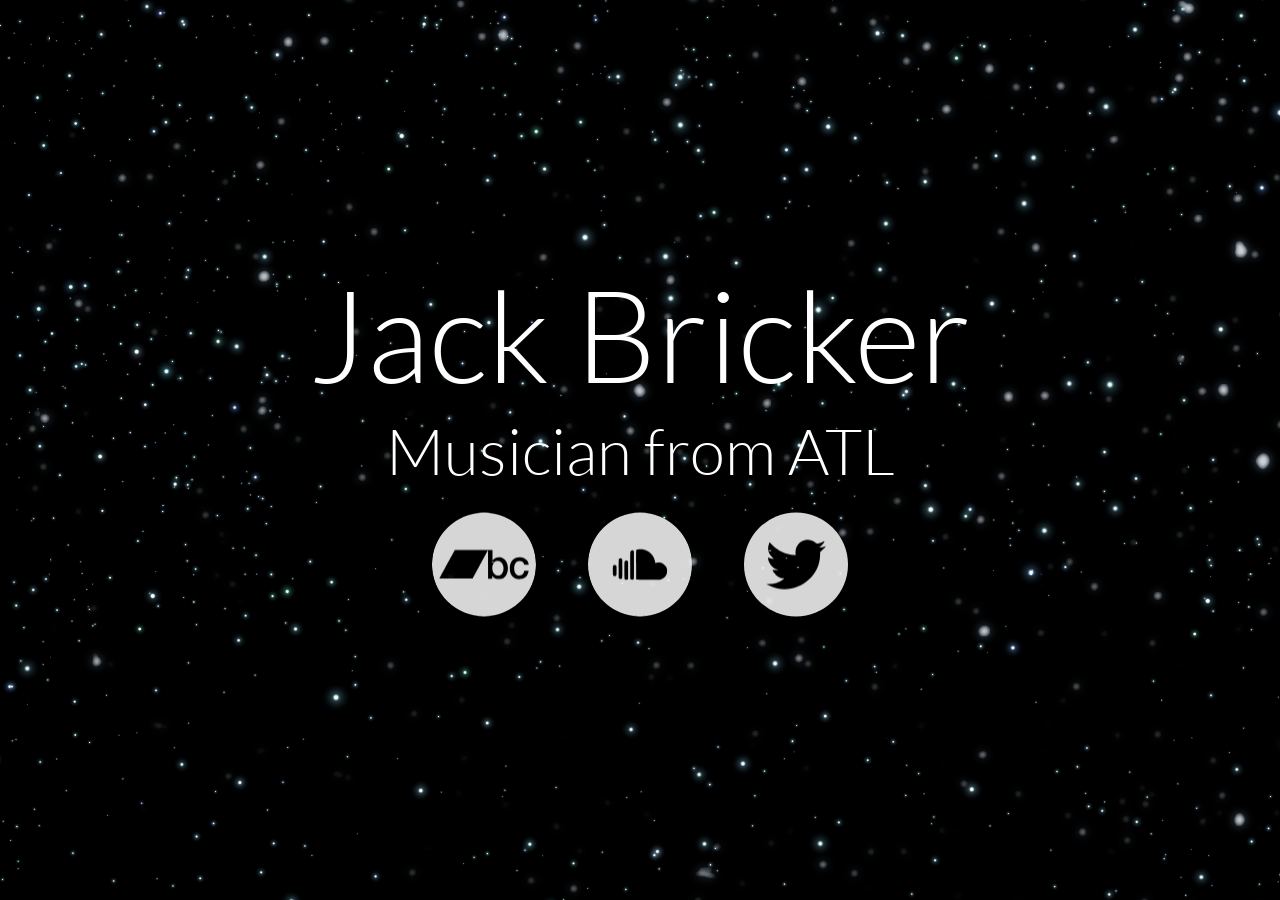
<file: index.html>
<!DOCTYPE html>
<html lang="en">

<head>
	<title>Jack Bricker Music</title>
	<meta charset="UTF-8">
	<meta name="viewport" content="width=device-width, initial-scale=0.6, maximum-scale=0.6, user-scalable=0" />
	<meta name="description" content="Jack Bricker">
	<meta name="author" content="Jack Bricker" />
	<link rel="stylesheet" type="text/css" href="style.css">
	<link rel="stylesheet" type="text/css" href="at.css">
	<script src="https://ajax.googleapis.com/ajax/libs/jquery/2.1.3/jquery.min.js"></script>
	<script src="script.js"></script>
</head>

<body>
	<div class="bg">
		<img src="img/star.png" class="star">
	</div>
	<div class="scroll"></div>
	<div class="center">
		<h1>Jack Bricker</h1>
		<h2>Musician from ATL</h2>
		<a id="icon", class="bandcamp" href="http://jackbricker.bandcamp.com/"></a>
		<a id="icon", class="soundcloud" href="https://soundcloud.com/jackbricker"></a>
		<a id="icon", class="twitter" href="http://twitter.com/"></a>
	</div>
</body>

</html>
</file>
<file: style.css>
html, body {
		height: 100%;
		width: 100%;
		padding: 0;
		margin: 0;
		overflow: hidden;
		cursor: default;
}

html {
		background: black;
}

h1, h2 {
		font-family: 'Lato', 'HelveticaNeue-Light', 'Helvetica Neue Light', 'Helvetica Neue', Helvetica, Arial, sans-serif;
		font-weight: 200;
		-webkit-user-select: none;
		-moz-user-select: none;
		user-select: none;
		margin: 0;
}

h1 {
		font-size: 8em;
}

h2 {
		font-size: 4em;
}

#icon {
		display: inline-block;
		background-size: 6.5em;
		width: 6.5em;
		height: 6.5em;
		margin: 1.5em;
		-webkit-transition: -webkit-transform 0.5s ease, background 0.5s ease;
		-moz-transition: -moz-transform 0.5s ease, background 0.5s ease;
		transition: transform 0.5s ease, background 0.5s ease;
		background-repeat: no-repeat;
		border-radius: 50%;
		color: #FFFFFF;
		opacity: 0.84;
}

#icon:hover {
	-webkit-transform: scale(1.1);
	-moz-transform: scale(1.1);
	transform: scale(1.1);
	border-radius: 50%;
}

.bg {
		top: 0;
		z-index: -1;
		position: fixed;
		height: 100%;
		width: 100%;
		background: url(img/scroll.png), url(img/bg.png);
		-webkit-animation: bg 60s linear infinite;
		-moz-animation: bg 60s linear infinite;
		animation: bg 60s linear infinite;
}

.star {
		position: fixed;
		right: -6px;
}

.center {
		position: relative;
		top: 50%;
		left: 50%;
		text-align: center;
		color: white;
		-webkit-transform: translateY(-50%) translateX(-50%);
		-moz-transform: translateY(-50%) translateX(-50%);
		transform: translateY(-50%) translateX(-50%);
}

.bandcamp {
		background-image: url(img/bandcamp.svg);
}

.soundcloud {
		background-image: url(img/soundcloud.svg);
}

.twitter {
		background-image: url(img/twitter.svg);
}
</file>
<file: at.css>
@font-face {
		font-family: "Lato";
		src: url(Lato-Light.ttf);
}

@-webkit-keyframes bg {
    from {
        background-position: 0 0;
    }
    to {
        background-position: -1440px 0, -1920px 0;
    }
}

@-moz-keyframes bg {
    from {
        background-position: 0 0;
    }
    to {
        background-position: -1440px 0, -1920px 0;
    }
}

@keyframes bg {
    from {
        background-position: 0 0;
    }
    to {
        background-position: -1440px 0, -1920px 0;
    }
}

@-webkit-keyframes star {
    from {
        right: -6px;
    }
    to {
        right: 100%;
    }
}

@-moz-keyframes star {
    from {
        right: -6px;
    }
    to {
        right: 100%;
    }
}

@keyframes star {
    from {
        right: -6px;
    }
    to {
        right: 100%;
    }
}
</file>
